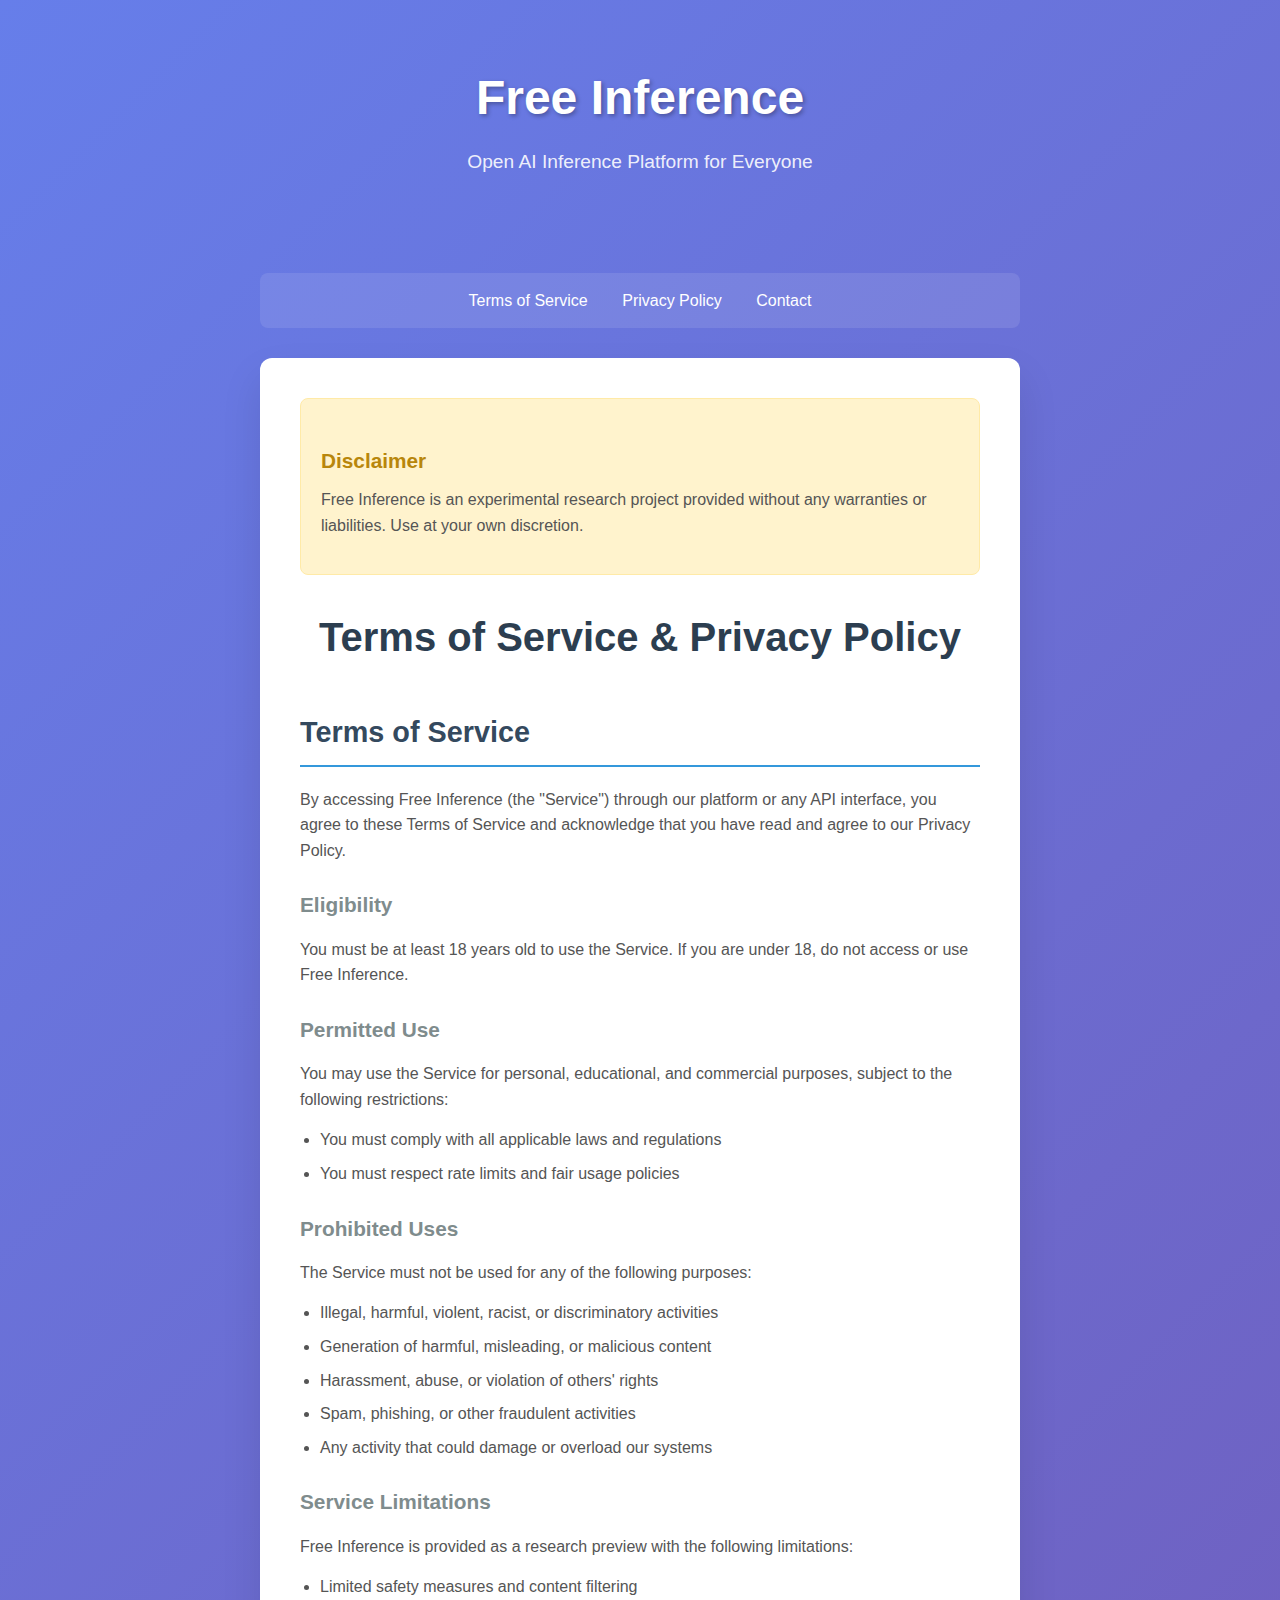
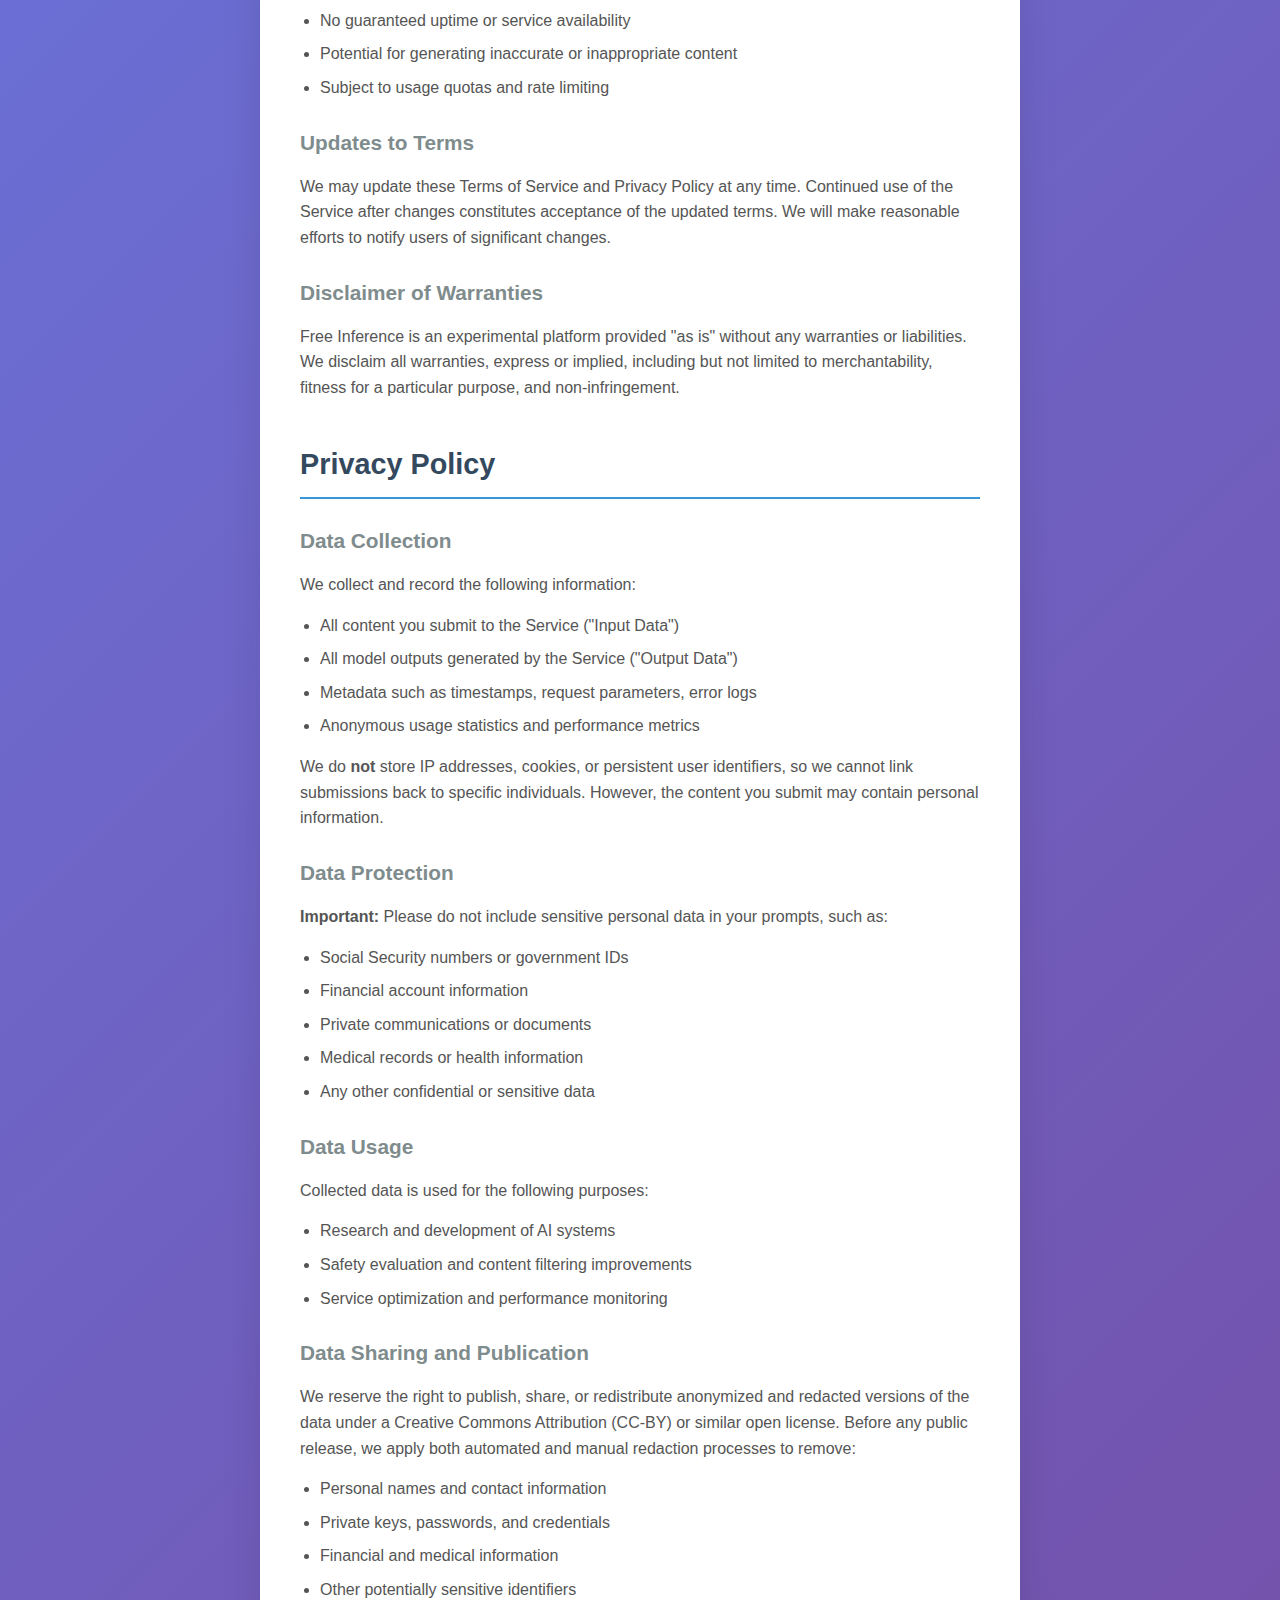
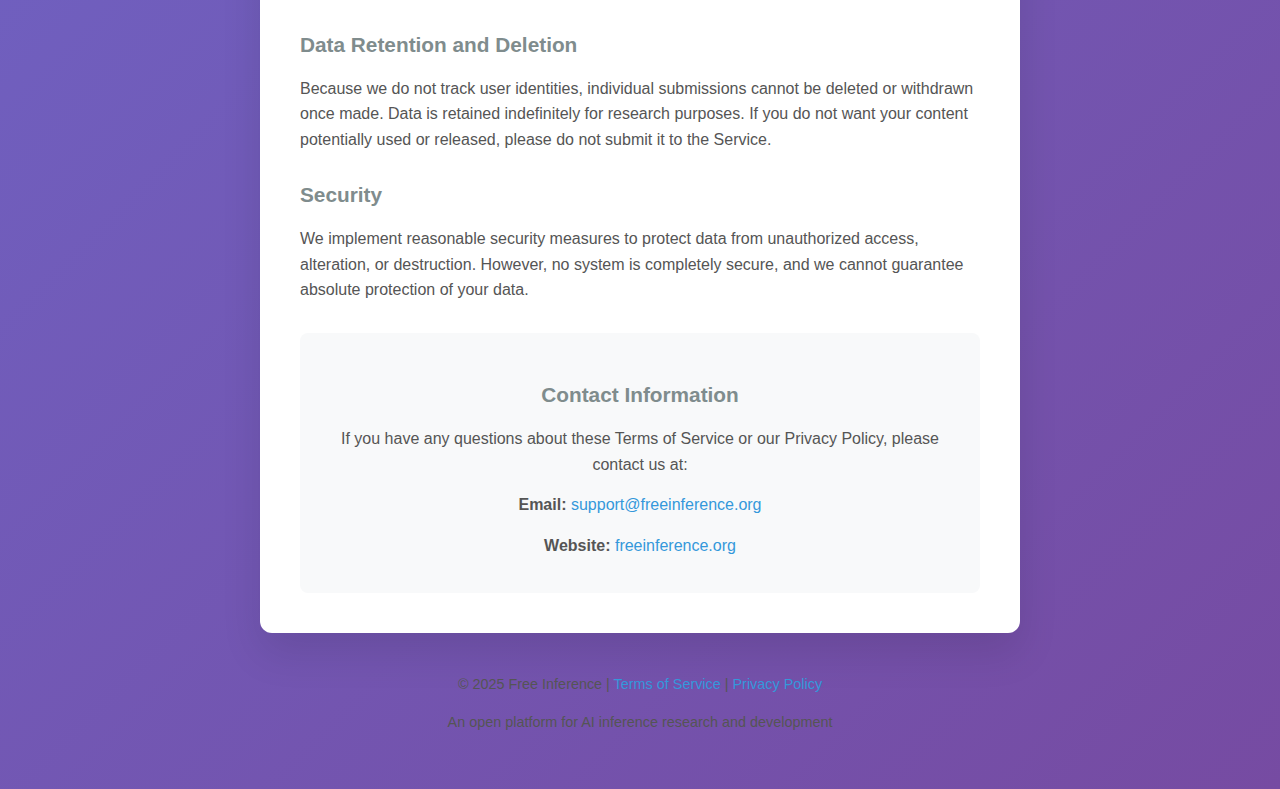
<file: index0.html>
<!DOCTYPE html>
<html lang="en">
<head>
    <meta charset="UTF-8">
    <meta name="viewport" content="width=device-width, initial-scale=1.0">
    <title>Free Inference - Terms of Service</title>
    <style>
        * {
            margin: 0;
            padding: 0;
            box-sizing: border-box;
        }

        body {
            font-family: -apple-system, BlinkMacSystemFont, 'Segoe UI', Roboto, Oxygen, Ubuntu, Cantarell, sans-serif;
            line-height: 1.6;
            color: #333;
            background: linear-gradient(135deg, #667eea 0%, #764ba2 100%);
            min-height: 100vh;
        }

        .container {
            max-width: 800px;
            margin: 0 auto;
            padding: 20px;
        }

        .header {
            text-align: center;
            margin-bottom: 40px;
            padding: 40px 0;
        }

        .logo {
            font-size: 3rem;
            font-weight: 700;
            color: white;
            margin-bottom: 10px;
            text-shadow: 2px 2px 4px rgba(0,0,0,0.3);
        }

        .tagline {
            font-size: 1.2rem;
            color: rgba(255,255,255,0.9);
            font-weight: 300;
        }

        .content-card {
            background: white;
            border-radius: 12px;
            padding: 40px;
            box-shadow: 0 20px 40px rgba(0,0,0,0.1);
            margin-bottom: 20px;
        }

        .disclaimer {
            background: #fff3cd;
            border: 1px solid #ffeaa7;
            border-radius: 8px;
            padding: 20px;
            margin-bottom: 30px;
            color: #856404;
        }

        .disclaimer h3 {
            margin-bottom: 10px;
            color: #b8860b;
        }

        h1 {
            color: #2c3e50;
            margin-bottom: 30px;
            font-size: 2.5rem;
            text-align: center;
        }

        h2 {
            color: #34495e;
            margin-top: 40px;
            margin-bottom: 20px;
            font-size: 1.8rem;
            border-bottom: 2px solid #3498db;
            padding-bottom: 10px;
        }

        h3 {
            color: #7f8c8d;
            margin-top: 25px;
            margin-bottom: 15px;
            font-size: 1.3rem;
        }

        p {
            margin-bottom: 15px;
            color: #555;
        }

        ul {
            margin-left: 20px;
            margin-bottom: 15px;
        }

        li {
            margin-bottom: 8px;
            color: #555;
        }

        .contact-info {
            background: #f8f9fa;
            border-radius: 8px;
            padding: 20px;
            margin-top: 30px;
            text-align: center;
        }

        .footer {
            text-align: center;
            padding: 20px;
            color: rgba(255,255,255,0.8);
            font-size: 0.9rem;
        }

        a {
            color: #3498db;
            text-decoration: none;
        }

        a:hover {
            text-decoration: underline;
        }

        .nav {
            background: rgba(255,255,255,0.1);
            border-radius: 8px;
            padding: 15px;
            margin-bottom: 30px;
            text-align: center;
        }

        .nav a {
            color: white;
            margin: 0 15px;
            font-weight: 500;
            text-decoration: none;
            transition: color 0.3s ease;
        }

        .nav a:hover {
            color: #ffd700;
        }

        @media (max-width: 768px) {
            .container {
                padding: 10px;
            }
            
            .content-card {
                padding: 20px;
            }
            
            .logo {
                font-size: 2.5rem;
            }
        }
    </style>
</head>
<body>
    <div class="container">
        <header class="header">
            <h1 class="logo">Free Inference</h1>
            <p class="tagline">Open AI Inference Platform for Everyone</p>
        </header>

        <nav class="nav">
            <a href="#terms">Terms of Service</a>
            <a href="#privacy">Privacy Policy</a>
            <a href="#contact">Contact</a>
        </nav>

        <div class="content-card">
            <div class="disclaimer">
                <h3>Disclaimer</h3>
                <p>Free Inference is an experimental research project provided without any warranties or liabilities. Use at your own discretion.</p>
            </div>

            <h1>Terms of Service & Privacy Policy</h1>

            <section id="terms">
                <h2>Terms of Service</h2>
                
                <p>By accessing Free Inference (the "Service") through our platform or any API interface, you agree to these Terms of Service and acknowledge that you have read and agree to our Privacy Policy.</p>

                <h3>Eligibility</h3>
                <p>You must be at least 18 years old to use the Service. If you are under 18, do not access or use Free Inference.</p>

                <h3>Permitted Use</h3>
                <p>You may use the Service for personal, educational, and commercial purposes, subject to the following restrictions:</p>
                <ul>
                    <li>You must comply with all applicable laws and regulations</li>
                    <li>You must respect rate limits and fair usage policies</li>
                </ul>

                <h3>Prohibited Uses</h3>
                <p>The Service must not be used for any of the following purposes:</p>
                <ul>
                    <li>Illegal, harmful, violent, racist, or discriminatory activities</li>
                    <li>Generation of harmful, misleading, or malicious content</li>
                    <li>Harassment, abuse, or violation of others' rights</li>
                    <li>Spam, phishing, or other fraudulent activities</li>
                    <li>Any activity that could damage or overload our systems</li>
                </ul>

                <h3>Service Limitations</h3>
                <p>Free Inference is provided as a research preview with the following limitations:</p>
                <ul>
                    <li>Limited safety measures and content filtering</li>
                    <li>No guaranteed uptime or service availability</li>
                    <li>Potential for generating inaccurate or inappropriate content</li>
                    <li>Subject to usage quotas and rate limiting</li>
                </ul>

                <h3>Updates to Terms</h3>
                <p>We may update these Terms of Service and Privacy Policy at any time. Continued use of the Service after changes constitutes acceptance of the updated terms. We will make reasonable efforts to notify users of significant changes.</p>

                <h3>Disclaimer of Warranties</h3>
                <p>Free Inference is an experimental platform provided "as is" without any warranties or liabilities. We disclaim all warranties, express or implied, including but not limited to merchantability, fitness for a particular purpose, and non-infringement.</p>
            </section>

            <section id="privacy">
                <h2>Privacy Policy</h2>

                <h3>Data Collection</h3>
                <p>We collect and record the following information:</p>
                <ul>
                    <li>All content you submit to the Service ("Input Data")</li>
                    <li>All model outputs generated by the Service ("Output Data")</li>
                    <li>Metadata such as timestamps, request parameters, error logs</li>
                    <li>Anonymous usage statistics and performance metrics</li>
                </ul>

                <p>We do <strong>not</strong> store IP addresses, cookies, or persistent user identifiers, so we cannot link submissions back to specific individuals. However, the content you submit may contain personal information.</p>

                <h3>Data Protection</h3>
                <p><strong>Important:</strong> Please do not include sensitive personal data in your prompts, such as:</p>
                <ul>
                    <li>Social Security numbers or government IDs</li>
                    <li>Financial account information</li>
                    <li>Private communications or documents</li>
                    <li>Medical records or health information</li>
                    <li>Any other confidential or sensitive data</li>
                </ul>

                <h3>Data Usage</h3>
                <p>Collected data is used for the following purposes:</p>
                <ul>
                    <li>Research and development of AI systems</li>
                    <li>Safety evaluation and content filtering improvements</li>
                    <li>Service optimization and performance monitoring</li>
                </ul>

                <h3>Data Sharing and Publication</h3>
                <p>We reserve the right to publish, share, or redistribute anonymized and redacted versions of the data under a Creative Commons Attribution (CC-BY) or similar open license. Before any public release, we apply both automated and manual redaction processes to remove:</p>
                <ul>
                    <li>Personal names and contact information</li>
                    <li>Private keys, passwords, and credentials</li>
                    <li>Financial and medical information</li>
                    <li>Other potentially sensitive identifiers</li>
                </ul>

                <h3>Data Retention and Deletion</h3>
                <p>Because we do not track user identities, individual submissions cannot be deleted or withdrawn once made. Data is retained indefinitely for research purposes. If you do not want your content potentially used or released, please do not submit it to the Service.</p>

                <h3>Security</h3>
                <p>We implement reasonable security measures to protect data from unauthorized access, alteration, or destruction. However, no system is completely secure, and we cannot guarantee absolute protection of your data.</p>
            </section>

            <section id="contact" class="contact-info">
                <h3>Contact Information</h3>
                <p>If you have any questions about these Terms of Service or our Privacy Policy, please contact us at:</p>
                <p><strong>Email:</strong> <a href="mailto:support@freeinference.org">support@freeinference.org</a></p>
                <p><strong>Website:</strong> <a href="https://freeinference.org">freeinference.org</a></p>
            </section>
        </div>

        <footer class="footer">
            <p>&copy; 2025 Free Inference | <a href="#terms">Terms of Service</a> | <a href="#privacy">Privacy Policy</a></p>
            <p>An open platform for AI inference research and development</p>
        </footer>
    </div>
</body>
</html>
</file>
